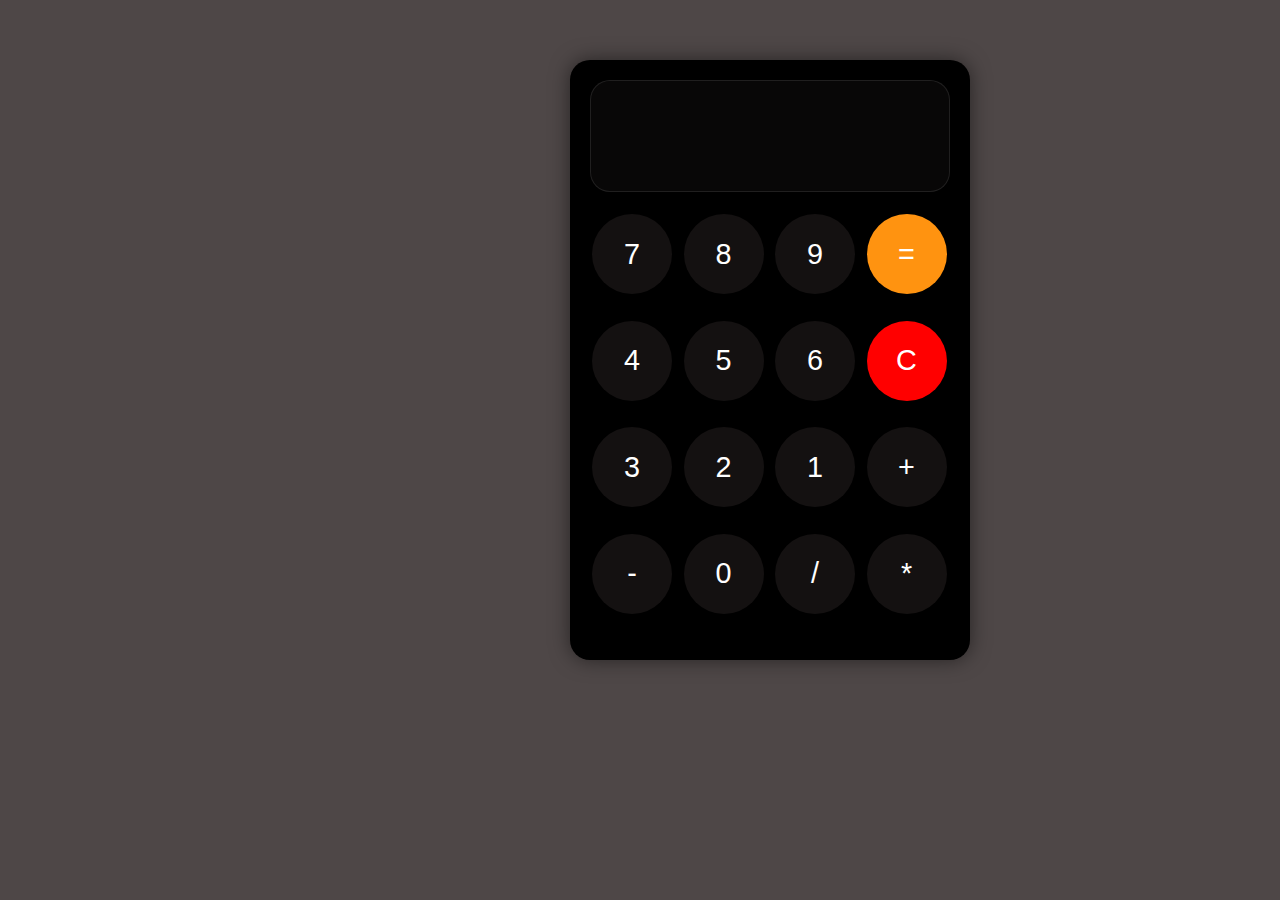
<file: Projects/Calculator/Calculator.html>
<!DOCTYPE html>
<html lang="en">
<head>
    <meta charset="UTF-8">
    <meta name="viewport" content="width=device-width, initial-scale=1.0">
    <title>Calculator</title>
    
    
    <!-- Styling -->
    
    <style>
        *{
            box-sizing: border-box;
            margin: 0;
            padding: 0;
        }

        body{
            background-color: rgba(11, 1, 1, 0.726);
        }

        .container{
            width: 400px;
            height:600px;
            background-color: black;
            position: relative;
            top: 60px;
            left: 570px;
            border-radius: 20px;
            box-shadow: 0 0 20px rgba(0, 0, 0, 0.5);
            padding: 20px;
        }

        input{
            border: none; /* Removes the border */
            background: none; /* Removes the background */
            box-shadow: none; /* Removes any shadow */
            outline: none; /* Removes the focus outline */
        }

        /* input.display{
            height: 100%;
        } */

        .display{
            width: 100%;
            height: 20%;
            background-color: rgba(12, 10, 10, 0.668);
            border: 1px solid rgba(255, 255, 255, 0.099);
            border-radius: 20px;
            box-shadow: 0 0 10px rgba(0, 0, 0, 0.74);
            padding: 20px;
            padding-bottom: 10px;;
            color: white;
            font-size: 2.5rem;
            text-align: right;
            overflow-x: scroll;
            
        }

        .keypad{
            width: 100%;
            height: 75%;
            margin-top: 20px;
            background-color:rgba(0, 0, 0, 0.668);
            border-radius: 5%;
            padding: 2px;
            /* display: grid;
            grid-template-columns: repeat(4, 1fr); */
            display: grid;
            grid-template-columns: repeat(4, 1fr);
            grid-gap: 10px;
        }

        button{
            border: none; /* Removes the border */
            background: none; /* Removes the background */
            box-shadow: none; /* Removes any shadow */
            outline: none; /* Removes the focus outline */
        }

        .key {
            width: 80px; /* Set equal width */
            height: 80px; /* Set equal height */
            background-color: rgba(30, 25, 25, 0.679);
            color: white;
            font-size: 1.8rem;
            border-radius: 50%; /* Makes the border radius a complete circle */
        }

        .key:active{
            transform: scale(0.90);
            background-color: rgba(50, 50, 50, 0.567);
            box-shadow: 0 0 5px rgba(181, 181, 181, 0.5);
        }

        @media screen and (max-width: 600px) {
            .container {
                width: 90%;
                height: 80vh;
                left: 5%;
                top: 10vh;
            }
            .display {
                font-size: 1.5rem; /* Adjust font size for smaller screens */
            }
            .key {
              width: 100%;
              height: 100%;
              margin-top: 10px;
              font-size: 3rem; 
            }

            
        }


    </style>
</head>
<body>
    <div class="container">

        <input class="display" readonly> <!--display input field -->

        <div class="keypad">
            <button onclick = "appendToDisplay('7')" class="key">7</button>
            <button onclick = "appendToDisplay('8')" class="key">8</button>
            <button onclick = "appendToDisplay('9')" class="key">9</button>
            <button onclick = "calculate()" class="key" style="background-color: rgb(255, 147, 16);">=</button>
            <button onclick = "appendToDisplay('4')" class="key">4</button>
            <button onclick = "appendToDisplay('5')" class="key">5</button>
            <button onclick = "appendToDisplay('6')" class="key">6</button>
            <button onclick = "clearDisplay()" class="key" style="background-color: red;">C</button>
            <button onclick = "appendToDisplay('3')" class="key">3</button>
            <button onclick = "appendToDisplay('2')" class="key">2</button>
            <button onclick = "appendToDisplay('1')" class="key">1</button>
            <button onclick = "appendToDisplay('+')" class="key">+</button>
            <button onclick = "appendToDisplay('-')" class="key">-</button>
            <button onclick = "appendToDisplay('0')" class="key">0</button>
            <button onclick = "appendToDisplay('/')" class="key">/</button>
            <button onclick = "appendToDisplay('*')" class="key">*</button>
                
        </div>
    </div>

    <!-- functionality -->
     
    <script>
        const display = document.querySelector('.display');

        function appendToDisplay(input){
            display.value += input;
            display.scrollLeft = display.scrollWidth; // Scroll to the end of the input
        }

        function clearDisplay(){
            display.value = '';
        }

        async function calculate(){
            try{
                display.value = eval(display.value);
            }
            catch(err){
                display.value = "Error!";
                async function error (){
                    setTimeout(() => {
                    display.value = ""; 
                }, 500);
            }
                await error();
            }
        }


        document.addEventListener('keydown', function(event) {
            if(event.key === 'Shift' || event.key === 'Control' || event.key === 'Alt' || event.key === 'Meta') {
                return;
            }
            else if(event.key === 'Backspace'){
                display.value = display.value.slice(0, -1);
            }
            else if (event.key === 'Enter') {
                calculate();
            } else if (event.key === 'Escape') {
                clearDisplay();
            } else {
                appendToDisplay(event.key);
            }
        });

    </script>
</body>
</html>
</file>
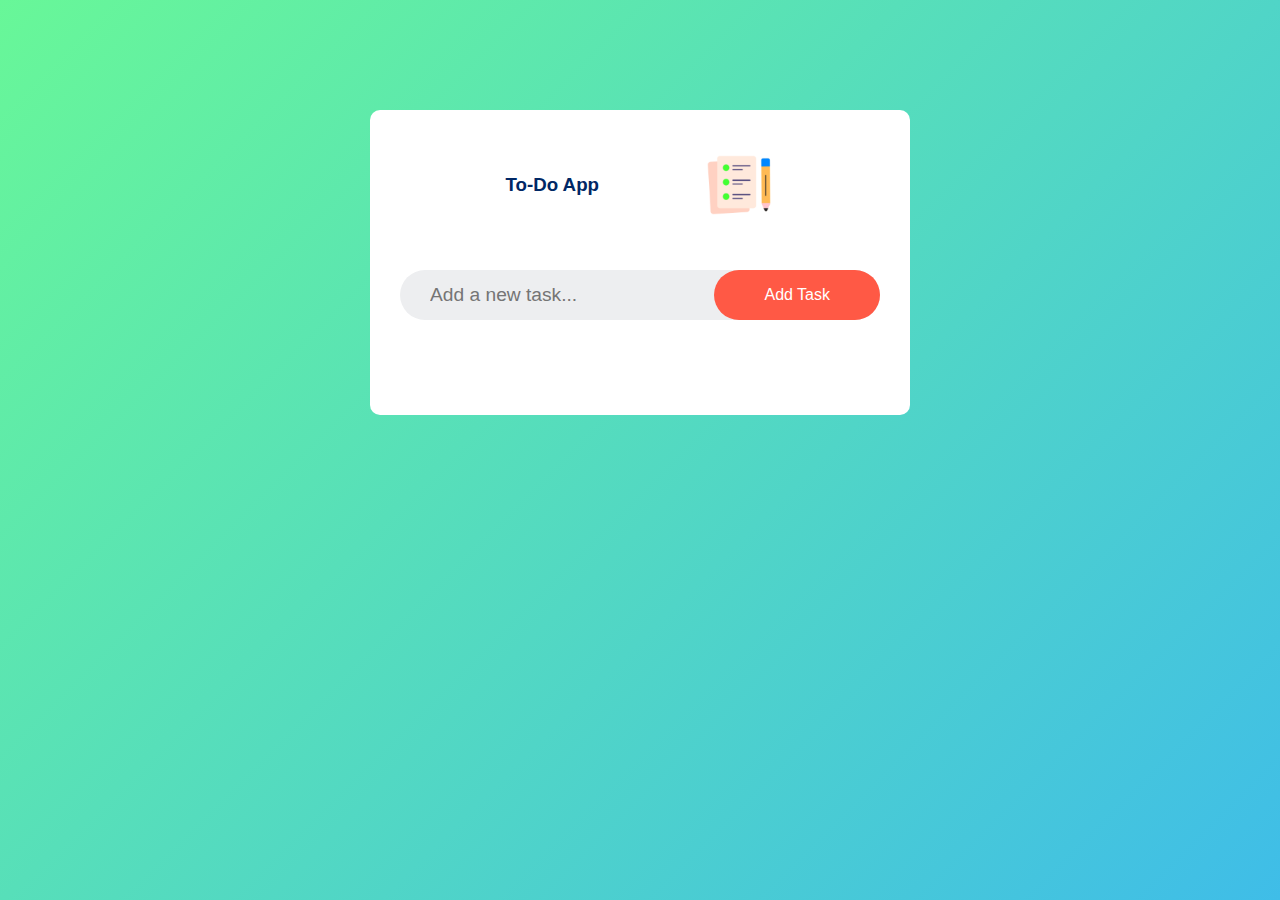
<file: Projects/To-do-list/todo.html>
<!DOCTYPE html>
<html lang="en">
<head>
    <meta charset="UTF-8">
    <meta name="viewport" content="width=device-width, initial-scale=1.0">
    <title>To-Do App</title>
    <style>
        *{
            margin: 0;
            padding: 0;
            box-sizing: border-box;
            font-family: Poppins, sans-serif;
        }

        .container{
            width: 100%;
            height: 100vh;
            background: linear-gradient(135deg, #68f798, #3fbde8);
            padding: 10px;
        }

        .app{
            width: 100%;
            max-width: 540px;
            margin: 100px auto 20px;
            padding: 40px 30px 70px;
            border-radius: 10px;
            background: #fff;
        }

        .app h3{
            color: #002765;
            display: flex;
            align-items: center;
            justify-content: space-evenly;
        }

        .app img{
            width: 70px;
            height: 70px;
        }

        .row{
            display: flex;
            align-items: center;
            justify-content: space-between;
            background: #edeef0;
            border-radius: 30px;
            padding-left: 20px;
            margin-bottom: 25px;
            margin-top: 50px;
        }

        input{
            flex: 1;
            border: none;
            background: transparent;
            outline: none;
            padding: 10px;
            font-size: 1.2rem;
        }

        button{
            border: none;
            outline: none;
            padding: 16px 50px;
            background: #ff5945;
            color: #fff;
            font-size: 16px;
            cursor: pointer;
            border-radius: 40px;
        }

        ul li {
            list-style: none;
            font-size: 17px;
            padding: 12px 8px 12px 50px;
            user-select: none;
            cursor: pointer;
            position: relative;
        }

        ul li::before{
            content: "";
            position: absolute;
            height: 28px;
            width: 28px;
            border-radius: 50%;
            background-image: url("./images/unchecked.png");
            background-size: cover;
            background-position: center;
            top: 7px;
            left: 8px;
        }

        ul li.checked{
            color: #555;
            text-decoration: line-through;
        }

        ul li.checked::before{
            background-image: url("./images/checked.png");
        }

        ul li span{
            position: absolute;
            right: 0;
            top: 5px;
            width: 40px;
            height: 40px;
            font-size: 22px;
            color: #555;
            line-height: 40px;
            text-align: center;
        }

        ul li span:hover{
            background: #edeef0;
            cursor: pointer;
            border-radius: 50%;
        }

        @media (max-width: 600px) {
            .container{
                padding: 5px;
                height: 100vh;
                overflow-y: auto;
            }
            
            .app{
                margin: 20px auto 10px;
                padding: 20px 15px 30px;
                width: 95%;
                max-height: calc(100vh - 40px);
                overflow-y: auto;
            }
            
            .app h3{
                font-size: 1.3rem;
                margin-bottom: 10px;
            }
            
            .app img{
                width: 50px;
                height: 50px;
            }
            
            .row{
                margin-top: 20px;
                margin-bottom: 15px;
                flex-direction: column;
                gap: 10px;
                padding: 15px;
            }
            
            input{
                font-size: 1rem;
                padding: 12px 15px;
                width: 100%;
            }
            
            button{
                padding: 12px 30px;
                font-size: 14px;
                width: 100%;
            }
            
            ul li{
                font-size: 15px;
                padding: 10px 8px 10px 45px;
                margin-bottom: 5px;
            }
            
            ul li::before{
                height: 24px;
                width: 24px;
                top: 8px;
                left: 8px;
            }
            
            ul li span{
                width: 35px;
                height: 35px;
                font-size: 18px;
                line-height: 35px;
                top: 7px;
            }
        }



    </style>
</head>
<body>
    <div class="container">
        <div class="app">
            <h3>To-Do App <img src="./images/icon.png" alt="To-Do-App icon"></h3>
            <div class="row">
                <input type="text" id="inputBox" placeholder="Add a new task...">
                <button onclick="addTask()">Add Task</button>
            </div>
            <ul id="listContainer">
                
            </ul>
        </div>
    </div>

    <script>
        const inputBox = document.getElementById("inputBox");
        const listContainer = document.getElementById("listContainer");


        inputBox.addEventListener("keypress", (e) =>{
            if(e.key === "Enter"){
                e.preventDefault();
                addTask();
            }
        })


        function addTask(){

            if(inputBox.value === "" || inputBox.value.trim() === ""){
                alert("Please Enter a Task");
            }
            else{
                let li = document.createElement("li");
                li.textContent = inputBox.value;
                listContainer.appendChild(li);
                let span = document.createElement("span");
                span.innerHTML = "\u00d7";
                li.appendChild(span);
                inputBox.value = "";
                saveData();
                
            }
        }


        listContainer.addEventListener("click", (e) =>{
            if(e.target.tagName === "LI"){
                e.target.classList.toggle("checked");
                saveData();
            }
        })

        listContainer.addEventListener("click", (e)=>{
            if(e.target.tagName === "SPAN"){
                e.target.parentElement.remove();
                saveData();
            }
        })

        function saveData(){
            localStorage.setItem("data", listContainer.innerHTML);
        }

        function showData(){
            listContainer.innerHTML = localStorage.getItem("data"); 
        }

        showData();


    </script>

</body>
</html>
</file>
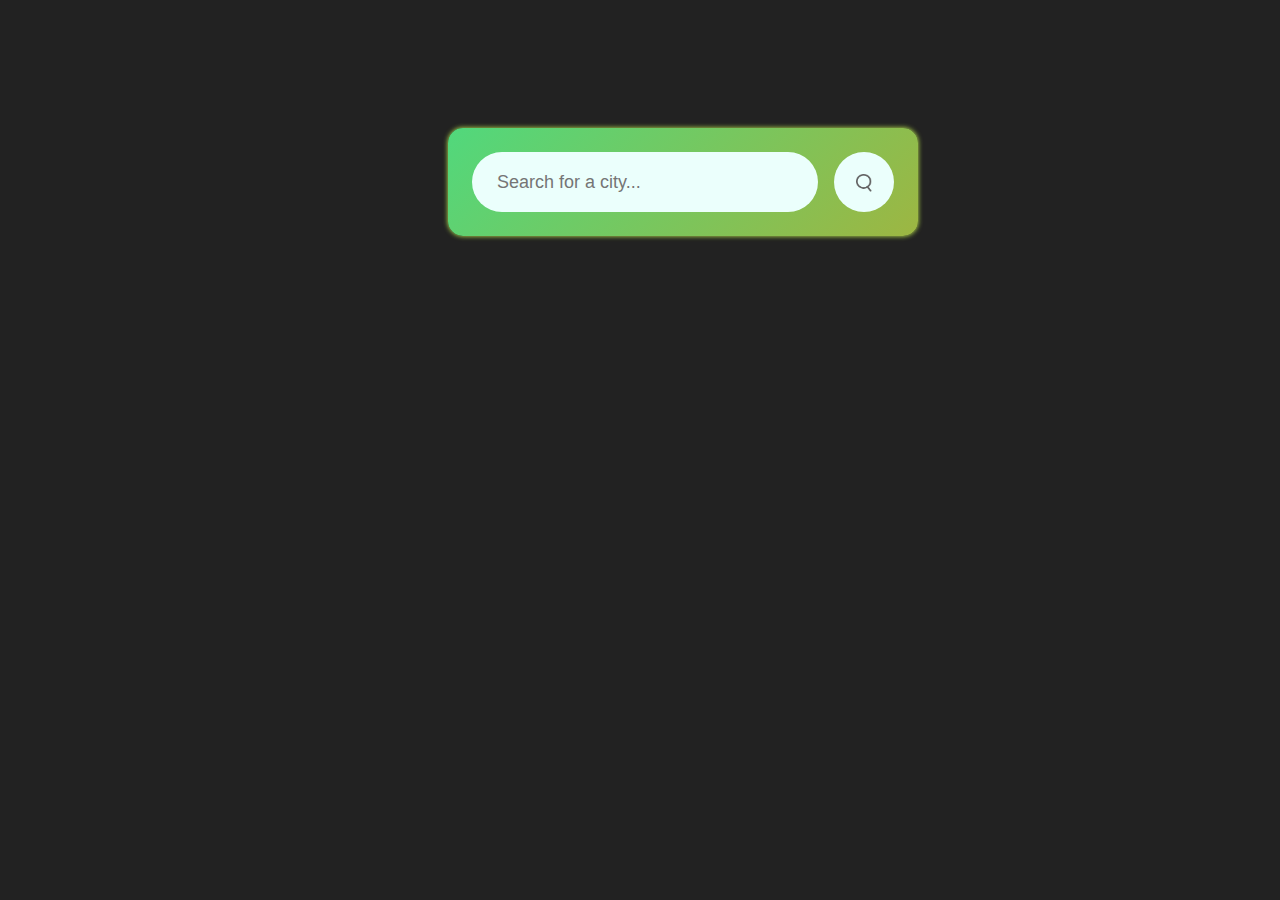
<file: Projects/Weather-App/Weather.html>
<!DOCTYPE html>
<html lang="en">
<head>
    <meta charset="UTF-8">
    <meta name="viewport" content="width=\, initial-scale=1.0">
    <title>Weather || Portfolio project</title>
    <Style>
        *{
            margin: 0;
            padding: 0;
            box-sizing: border-box;
            font-family: 'Poppins', sans-serif;
            color: #ebfffc;
        }

        body{
            background: #222;

        }

        .card{
            width: 90%;
            max-width: 470px;
            background: linear-gradient(135deg, #51d87c, #9db642); ;
            margin: 10% 35%;
            padding: 1.5rem;
            border-radius: 15px;
            box-shadow: #c6f450 0px 0px 5px 0px;    
            text-align: center;
        }

        .search{
            width: 100%;
            display: flex;
            align-items: center;
            justify-content: space-between;
        }

        .search input{
            border: 0;
            outline: 0;
            background: #ebfffc;
            color: #555;
            padding: 10px 25px;
            height: 60px;
            border-radius: 30px;
            flex: 1;
            margin-right: 16px;
            font-size: 18px;
        }

        .search button{
            border: 0;
            outline: 0;
            background: #ebfffc;
            border-radius: 50px;
            width: 60px;
            height: 60px;
            cursor: pointer;
        }

        .search button img{
            width: 16px;
            margin-top: 5px;
        }

        .weather-icon{
            width: 170px;
            margin-top: 30px;
        }

        .weather h1{
            font-size: 80px;
            font-weight: 500;
        }
        
        .weather h2{
            font-size: 45px;
            font-weight: 400;
            margin-top: -10px;
        }

        .details{
            display: flex;
            align-items: center;
            justify-content: space-between;
            padding: 0 20px;
            margin-top: 50px;
        }

        .col{
            display: flex;
            align-items: center;
            text-align: left;
        }

        .col img{
            width: 40px;
            margin-right: 10px;
        }

        .humidity .wind{
            font-size: 28px;
            margin-top: -6px;

        }

        .error{
            text-align: left;
            margin-left: 10px;
            font-size: 14px;
            margin-top: 10px;

        }

        .weather{
            display: none;
        }


        @media (max-width: 600px){
            .card{
                width: 90%;
                max-width: 350px;
                margin: 100px auto;
                padding: 1rem;
                text-align: center;
            }

            .search{
                flex-direction: row;
                gap: 10px;
            }

            .search input{
                width: 100%;
                height: 45px;
                padding: 10px 20px;
                margin: 0;
                font-size: 16px;
            }

            .search button{
                width: 45px;
                height: 45px;
                margin: 0;
                align-self: center;
            }

            .search button img{
                width: 18px;
                height: 18px;
            }

            .weather-icon{
                width: 120px;
            }

            .weather h1{
                font-size: 60px;
            }

            .weather h2{
                font-size: 30px;
            }

            .details{
                padding: 0 10px;
                margin-top: 30px;
            }

            .col img{
                width: 35px;
            }
        }

    </Style>
</head>
<body>

    <div class="card">
        <div class="search">
            <input type="text" placeholder="Search for a city..." spellcheck="false">
            <button><img src="./images/search.png" alt="Search Icon"></button>
        </div>
        <div class="error">
            <p>Invalid City Name</p>
        </div>
        <div class="weather">
            <img src="./images/rain.png" alt="weather icon" class="weather-icon">
            <h1 class="temp"></h1>
            <h2 class="city"></h2>
            <div class="details">
                <div class="col">
                    <img src="./images/humidity.png" alt="humidity icon">
                    <div>
                        <p class="humidity">50%</p>
                        <p>Humidity</p>
                    </div>
                </div>
                <div class="col">
                    <img src="./images/wind.png" alt="wind icon">
                    <div>
                        <p class="wind">15km/hr</p>
                        <p>Wind</p>
                    </div>
                </div>
            </div>
        </div>

    </div>
    
    <script>
        
        const apiKey = "72f2932aba813bb1b4766179fb804868";
        const apiUrl = "https://api.openweathermap.org/data/2.5/weather?&units=metric&q=";
        
        const searchInput = document.querySelector(".search input");
        const searchButton = document.querySelector(".search button");
        const weatherIcon = document.querySelector(".weather-icon");

        document.querySelector(".error").style.display = "none";

        searchButton.addEventListener("click", () =>{
            checkWeather(searchInput.value);
        })
        
        async function checkWeather(city){
            
            const response = await fetch(apiUrl + city + `&appid=${apiKey}`);

            if(response.status === 404){
                document.querySelector(".error").style.display = "block";
                document.querySelector(".weather").style.display = "none";
                return;
            }

            document.querySelector(".error").style.display = "none";
            
            let data = await response.json();
            
            console.log(data);

            document.querySelector(".temp").innerHTML = Math.round(data.main.temp) + "°C";
            document.querySelector(".city").innerHTML = data.name;
            document.querySelector(".humidity").innerHTML = data.main.humidity + "%";
            document.querySelector(".wind").innerHTML = data.wind.speed + "km/hr";


            if(data.weather[0].main === "clear"){
                weatherIcon.src = "./images/clear.png";
            } else if(data.weather[0].main === "Clouds"){
                weatherIcon.src = "./images/clouds.png";
            } else if(data.weather[0].main === "Rain"){
                weatherIcon.src = "./images/rain.png";
            } else if(data.weather[0].main === "Drizzle"){
                weatherIcon.src = "./images/drizzle.png";
            } else if(data.weather[0].main === "Mist"){
                weatherIcon.src = "./images/mist.png";
            }

            document.querySelector(".weather").style.display = "block";
        }


        searchInput.addEventListener("keydown", (e) =>{
            if(e.key === "Enter"){
                checkWeather(searchInput.value);
            }
        });

    </script>

    
</body>
</html>
</file>
